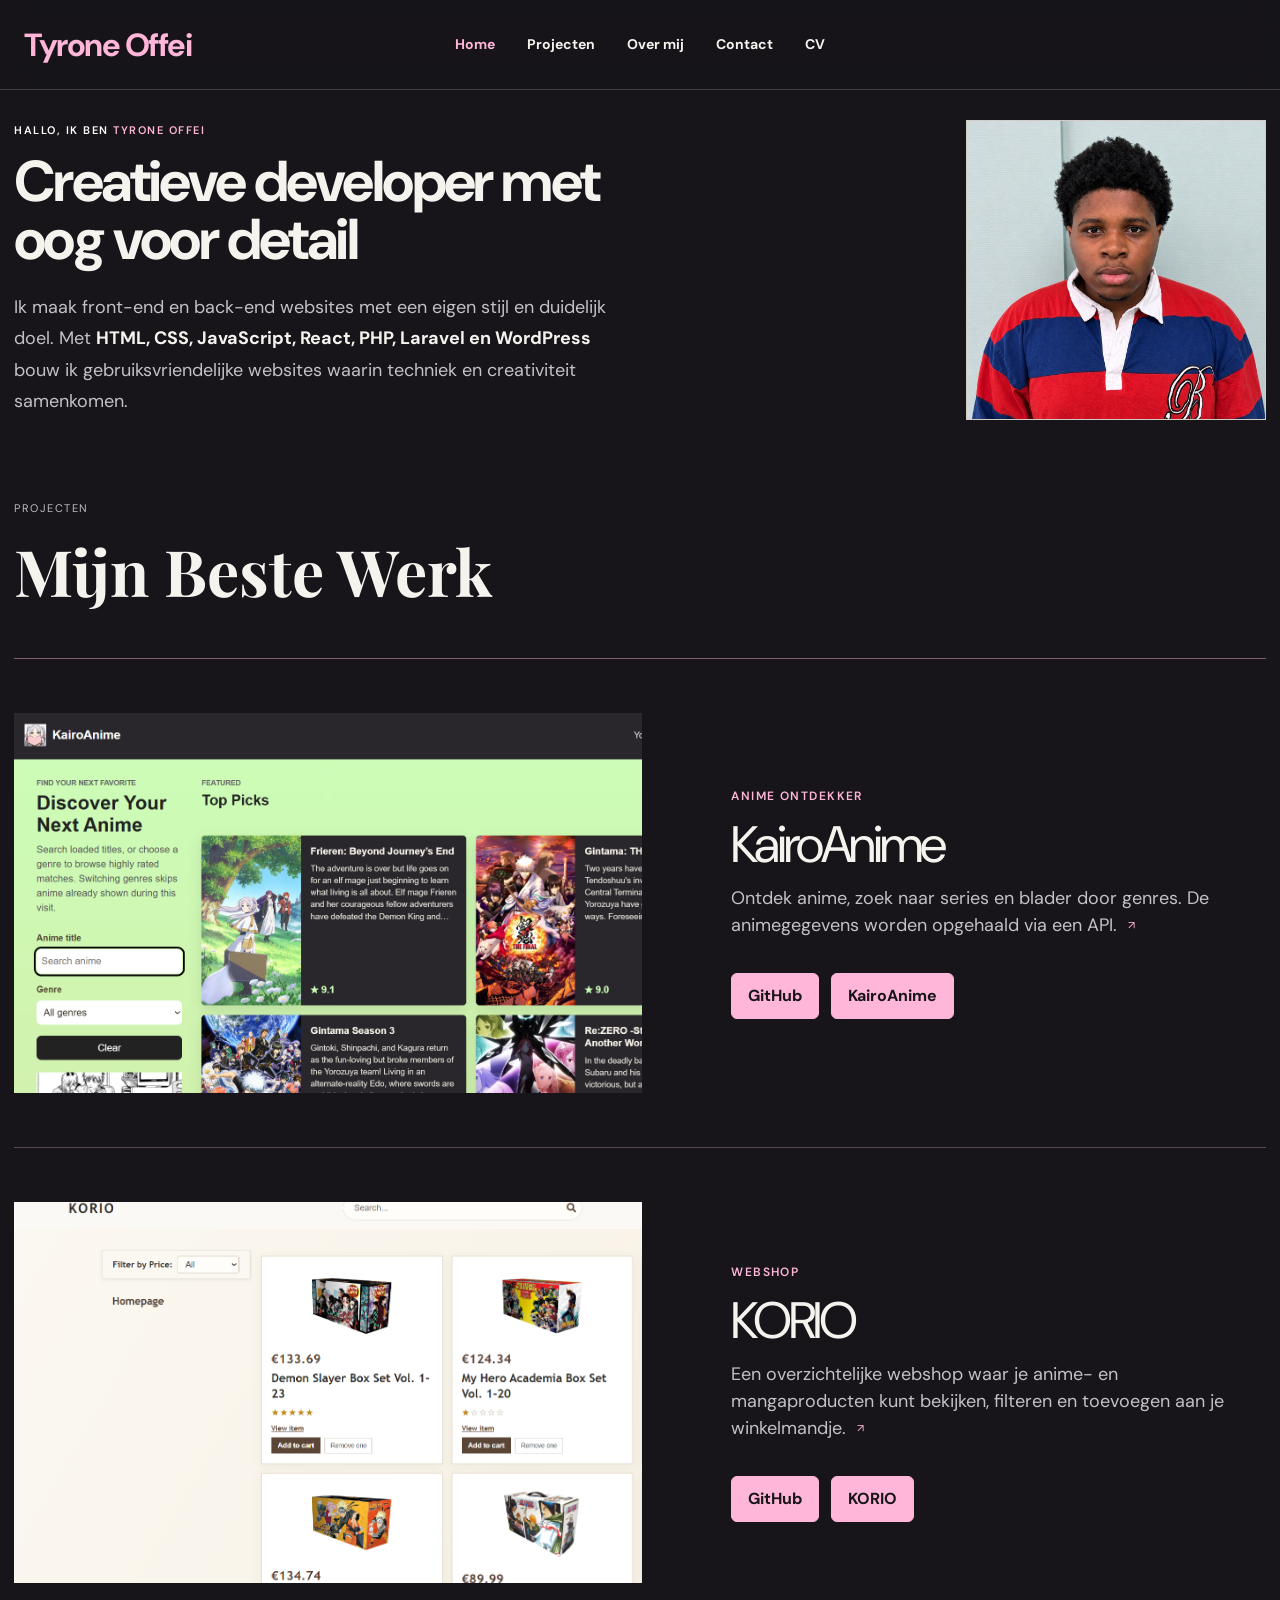
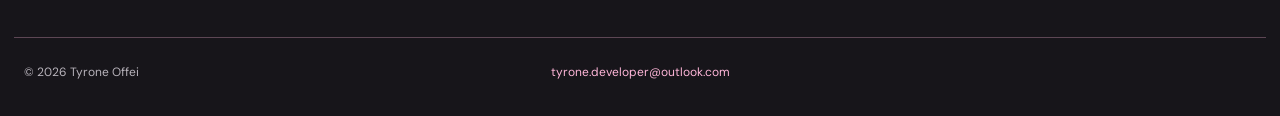
<file: index.html>
<!DOCTYPE html>
<html lang="nl">
<head>
    <meta charset="UTF-8">
    <meta name="viewport" content="width=device-width, initial-scale=1.0">
    <meta name="description" content="Portfolio van Tyrone Offei, creatieve developer met oog voor detail.">
    <title>Tyrone Offei — Portfolio</title>
    <link rel="preconnect" href="https://fonts.googleapis.com">
    <link rel="preconnect" href="https://fonts.gstatic.com" crossorigin>
    <link href="https://fonts.googleapis.com/css2?family=DM+Sans:wght@400;500;600;700&family=Playfair+Display:ital,wght@0,500;0,600;1,500&display=swap" rel="stylesheet">
    <link rel="stylesheet" href="style.css">
</head>
<body>
    <header class="header">
        <a href="index.html" class="logo">Tyrone Offei</a>
        <nav aria-label="Hoofdnavigatie">
            <a href="index.html" aria-current="page">Home</a>
            <a class="nav-accent" href="projecten.html">Projecten</a>
            <a href="over-mij.html">Over mij</a>
            <a class="nav-accent" href="contact.html">Contact</a>
            <a class="header-cv" href="img/BossCV.pdf" target="_blank" rel="noopener noreferrer">CV</a>
        </nav>
    </header>

    <main class="home-main">
        <section class="about-grid">
            <div id="over" class="intro" data-reveal>
                <p class="small-title">Hallo, ik ben <span class="intro-highlight">Tyrone Offei</span></p>
                <h1>Creatieve developer met oog voor detail</h1>
                <p>Ik maak front-end en back-end websites met een eigen stijl en duidelijk doel. Met <span class="skills-highlight">HTML, CSS, JavaScript, React, PHP, Laravel en WordPress</span> bouw ik gebruiksvriendelijke websites waarin techniek en creativiteit samenkomen.</p>
            </div>

            <article class="project project-four" data-reveal data-reveal-delay="120">
                <div class="image-placeholder">
                    <img src="img/tyrone.jpg" alt="Tyrone Offei">
                </div>
            </article>
        </section>

        <section class="projects-page home-projects" aria-labelledby="home-projects-title">
            <p class="small-title">projecten</p>
            <h2 id="home-projects-title">Mijn Beste Werk</h2>
            <div class="project-showcase">
                <article class="showcase-project">
                    <a class="showcase-project-image-frame" href="https://38696.hosts2.ma-cloud.nl/KiaroAnime/" target="_blank" rel="noopener noreferrer" aria-label="Open de KairoAnime-website">
                        <img class="showcase-project-image" src="img/kairoff.png" alt="Screenshot van KairoAnime">
                    </a>
                    <div class="showcase-project-content">
                        <p class="showcase-project-number">Anime ontdekker</p>
                        <h2>KairoAnime</h2>
                        <p>Ontdek anime, zoek naar series en blader door genres. De animegegevens worden opgehaald via een API. <button class="showcase-project-more" type="button" aria-label="Meer informatie over KairoAnime" aria-haspopup="dialog"
                            data-project-details data-title="KairoAnime"
                            data-description="KairoAnime is een website waarmee gebruikers anime kunnen ontdekken en verkennen. Je kunt zoeken naar verschillende series, door genres bladeren en animegegevens bekijken. De website maakt gebruik van een externe API om anime-informatie op te halen en dynamisch weer te geven. Hierbij ligt de nadruk op een interactieve ervaring, een overzichtelijke presentatie van de gegevens en het eenvoudig vinden van nieuwe anime om te bekijken."
                            data-technologies="HTML · CSS · JavaScript · API">↗</button></p>
                        <div class="showcase-project-links">
                            <p><a href="https://github.com/TyroneD08/KairoAnime" target="_blank" rel="noopener noreferrer">GitHub</a></p>
                            <p><a href="https://38696.hosts2.ma-cloud.nl/KiaroAnime/" data-project-preview>KairoAnime</a></p>
                        </div>
                    </div>
                </article>

                <article class="showcase-project">
                    <a class="showcase-project-image-frame" href="https://38696.hosts2.ma-cloud.nl/Korio/" target="_blank" rel="noopener noreferrer" aria-label="Open de KORIO-website">
                        <img class="showcase-project-image" src="img/korioff.png" alt="Screenshot van de KORIO-webshop">
                    </a>
                    <div class="showcase-project-content">
                        <p class="showcase-project-number">Webshop</p>
                        <h2>KORIO</h2>
                        <p>Een overzichtelijke webshop waar je anime- en mangaproducten kunt bekijken, filteren en toevoegen aan je winkelmandje. <button class="showcase-project-more" type="button" aria-label="Meer informatie over KORIO" aria-haspopup="dialog"
                            data-project-details data-title="KORIO"
                            data-description="KORIO is een overzichtelijke webshop gericht op anime- en mangaproducten. Gebruikers kunnen het assortiment bekijken, producten filteren en eenvoudig hun favoriete items toevoegen aan hun winkelmandje. Bij het ontwerp ligt de focus op een prettige gebruikerservaring, een duidelijke structuur en een moderne uitstraling die aansluit bij de animecultuur."
                            data-technologies="HTML · CSS · JavaScript">↗</button></p>
                        <div class="showcase-project-links">
                            <p><a href="https://github.com/TyroneD08/Korio" target="_blank" rel="noopener noreferrer">GitHub</a></p>
                            <p><a href="https://38696.hosts2.ma-cloud.nl/Korio/" data-project-preview>KORIO</a></p>
                        </div>
                    </div>
                </article>
            </div>
        </section>
    </main>

    
    <footer>
        <p>© <span class="current-year">2026</span> Tyrone Offei</p>
        <a class="footer-email" href="mailto:tyrone.developer@outlook.com">tyrone.developer@outlook.com</a>
    </footer>

    <script src="script.js"></script>
</body>
</html>
</file>
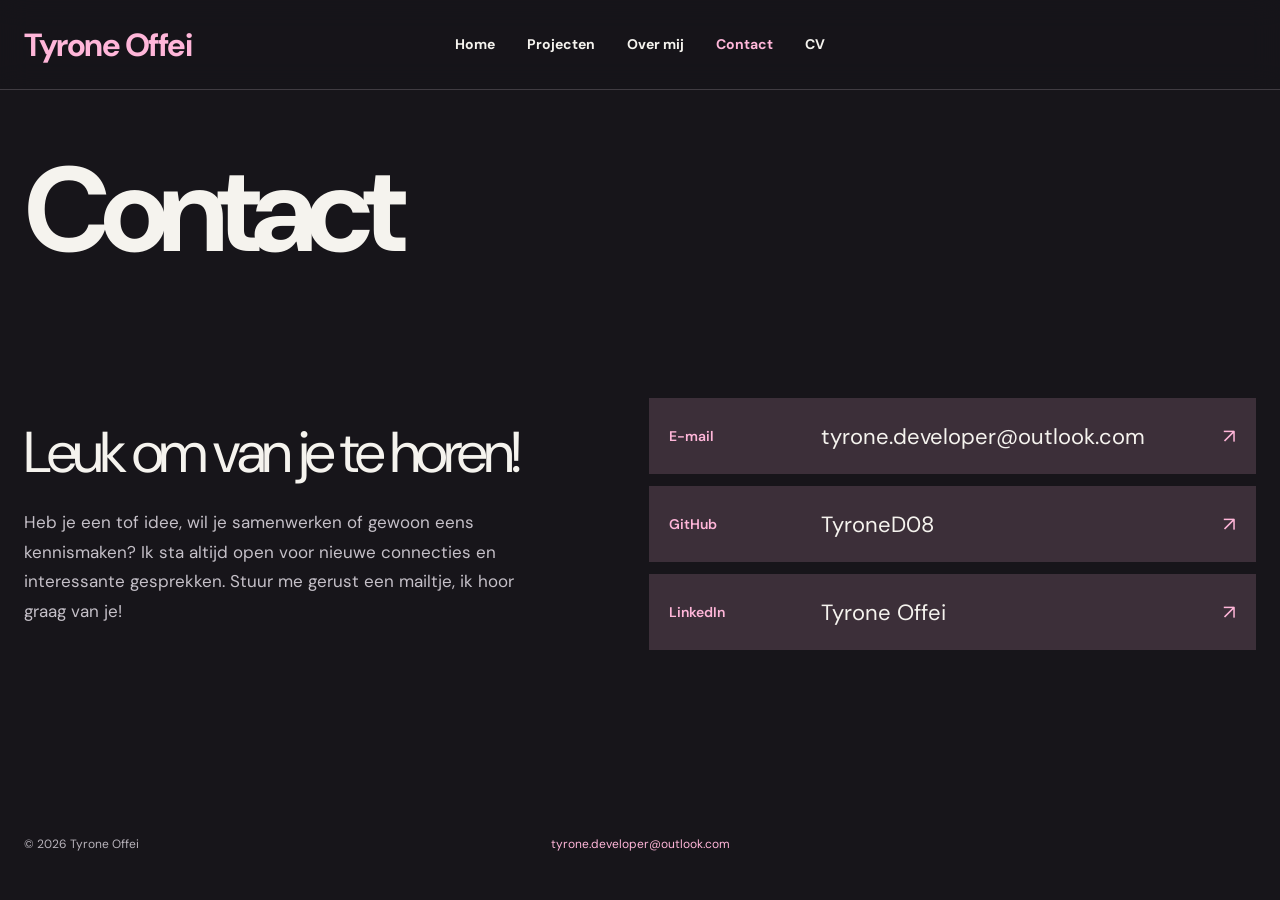
<file: contact.html>
<!DOCTYPE html>
<html lang="nl">
<head>
    <meta charset="UTF-8">
    <meta name="viewport" content="width=device-width, initial-scale=1.0">
    <meta name="description" content="Neem contact op met Tyrone Offei.">
    <title>Contact — Tyrone Offei</title>
    <link rel="preconnect" href="https://fonts.googleapis.com">
    <link rel="preconnect" href="https://fonts.gstatic.com" crossorigin>
    <link href="https://fonts.googleapis.com/css2?family=DM+Sans:wght@400;500;600;700&family=Playfair+Display:ital,wght@0,500;0,600;1,500&display=swap" rel="stylesheet">
    <link rel="stylesheet" href="style.css">
</head>
<body>
    <header class="header">
        <a href="index.html" class="logo">Tyrone Offei</a>
        <nav aria-label="Hoofdnavigatie">
            <a href="index.html">Home</a>
            <a class="nav-accent" href="projecten.html">Projecten</a>
            <a href="over-mij.html">Over mij</a>
            <a class="nav-accent" href="contact.html" aria-current="page">Contact</a>
            <a class="header-cv" href="img/BossCV.pdf" target="_blank" rel="noopener noreferrer">CV</a>
        </nav>
    </header>

    <main class="page-content">
        <section class="contact-page" aria-labelledby="contact-title">
            <h1 id="contact-title">Contact</h1>
            <div class="contact-layout">
                <div class="contact-intro">
                    <h2>Leuk om van je te horen!</h2>
                    <p>Heb je een tof idee, wil je samenwerken of gewoon eens kennismaken? Ik sta altijd open voor nieuwe connecties en interessante gesprekken. Stuur me gerust een mailtje, ik hoor graag van je!</p>
                </div>
                <div class="contact-details" aria-label="Contactgegevens">
                    <a class="contact-detail" href="mailto:tyrone.developer@outlook.com">
                        <span class="contact-detail-label">E-mail</span>
                        <span class="contact-detail-value">tyrone.developer@outlook.com</span>
                        <span class="contact-detail-arrow" aria-hidden="true">↗</span>
                    </a>
                    <a class="contact-detail" href="https://github.com/TyroneD08" target="_blank" rel="noopener noreferrer">
                        <span class="contact-detail-label">GitHub</span>
                        <span class="contact-detail-value">TyroneD08</span>
                        <span class="contact-detail-arrow" aria-hidden="true">↗</span>
                    </a>
                    <a class="contact-detail" href="https://www.linkedin.com/in/tyrone-offei-a99621439/" target="_blank" rel="noopener noreferrer">
                        <span class="contact-detail-label">LinkedIn</span>
                        <span class="contact-detail-value">Tyrone Offei</span>
                        <span class="contact-detail-arrow" aria-hidden="true">↗</span>
                    </a>
                </div>
            </div>
        </section>
    </main>

    <footer>
        <p>© <span class="current-year">2026</span> Tyrone Offei</p>
        <a class="footer-email" href="mailto:tyrone.developer@outlook.com">tyrone.developer@outlook.com</a>
    </footer>

    <script src="script.js"></script>
</body>
</html>
</file>
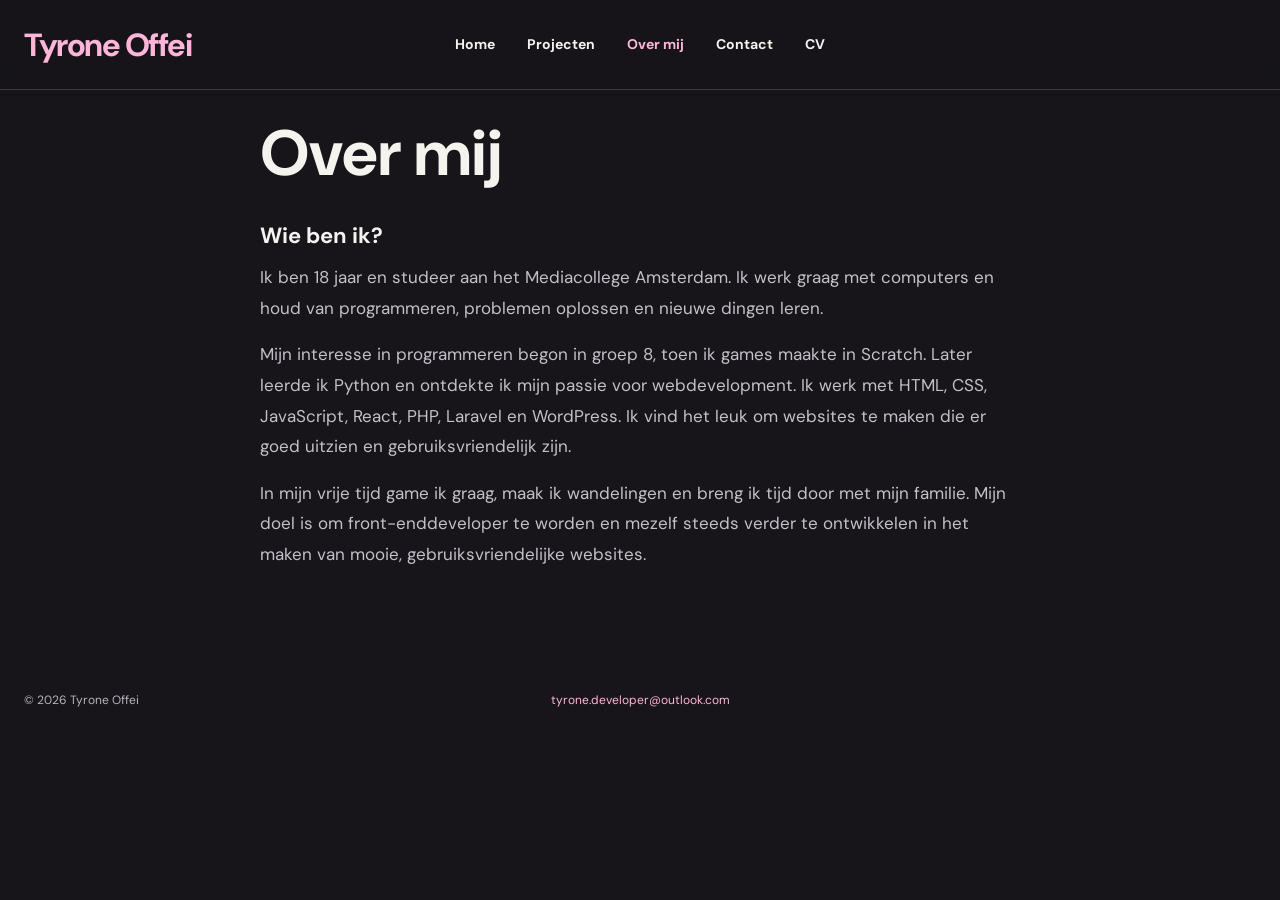
<file: over-mij.html>
<!DOCTYPE html>
<html lang="nl">
<head>
    <meta charset="UTF-8">
    <meta name="viewport" content="width=device-width, initial-scale=1.0">
    <meta name="description" content="Meer over Tyrone Offei.">
    <title>Over mij — Tyrone Offei</title>
    <link rel="preconnect" href="https://fonts.googleapis.com">
    <link rel="preconnect" href="https://fonts.gstatic.com" crossorigin>
    <link href="https://fonts.googleapis.com/css2?family=DM+Sans:wght@400;500;600;700&family=Playfair+Display:ital,wght@0,500;0,600;1,500&display=swap" rel="stylesheet">
    <link rel="stylesheet" href="style.css">
</head>
<body>
    <header class="header">
        <a href="index.html" class="logo">Tyrone Offei</a>
        <nav aria-label="Hoofdnavigatie">
            <a href="index.html">Home</a>
            <a class="nav-accent" href="projecten.html">Projecten</a>
            <a href="over-mij.html" aria-current="page">Over mij</a>
            <a class="nav-accent" href="contact.html">Contact</a>
            <a class="header-cv" href="img/BossCV.pdf" target="_blank" rel="noopener noreferrer">CV</a>
        </nav>
    </header>

    <main class="page-content">
        <article class="about-page">
            <h1>Over mij</h1>
            <h2>Wie ben ik?</h2>
            <p>Ik ben 18 jaar en studeer aan het Mediacollege Amsterdam. Ik werk graag met computers en houd van programmeren, problemen oplossen en nieuwe dingen leren.</p>
            <p>Mijn interesse in programmeren begon in groep 8, toen ik games maakte in Scratch. Later leerde ik Python en ontdekte ik mijn passie voor webdevelopment. Ik werk met HTML, CSS, JavaScript, React, PHP, Laravel en WordPress. Ik vind het leuk om websites te maken die er goed uitzien en gebruiksvriendelijk zijn.</p>
            <p>In mijn vrije tijd game ik graag, maak ik wandelingen en breng ik tijd door met mijn familie. Mijn doel is om front-enddeveloper te worden en mezelf steeds verder te ontwikkelen in het maken van mooie, gebruiksvriendelijke websites.</p>
        </article>
    </main>

    <footer>
        <p>© <span class="current-year">2026</span> Tyrone Offei</p>
        <a class="footer-email" href="mailto:tyrone.developer@outlook.com">tyrone.developer@outlook.com</a>
    </footer>

    <script src="script.js"></script>
</body>
</html>
</file>
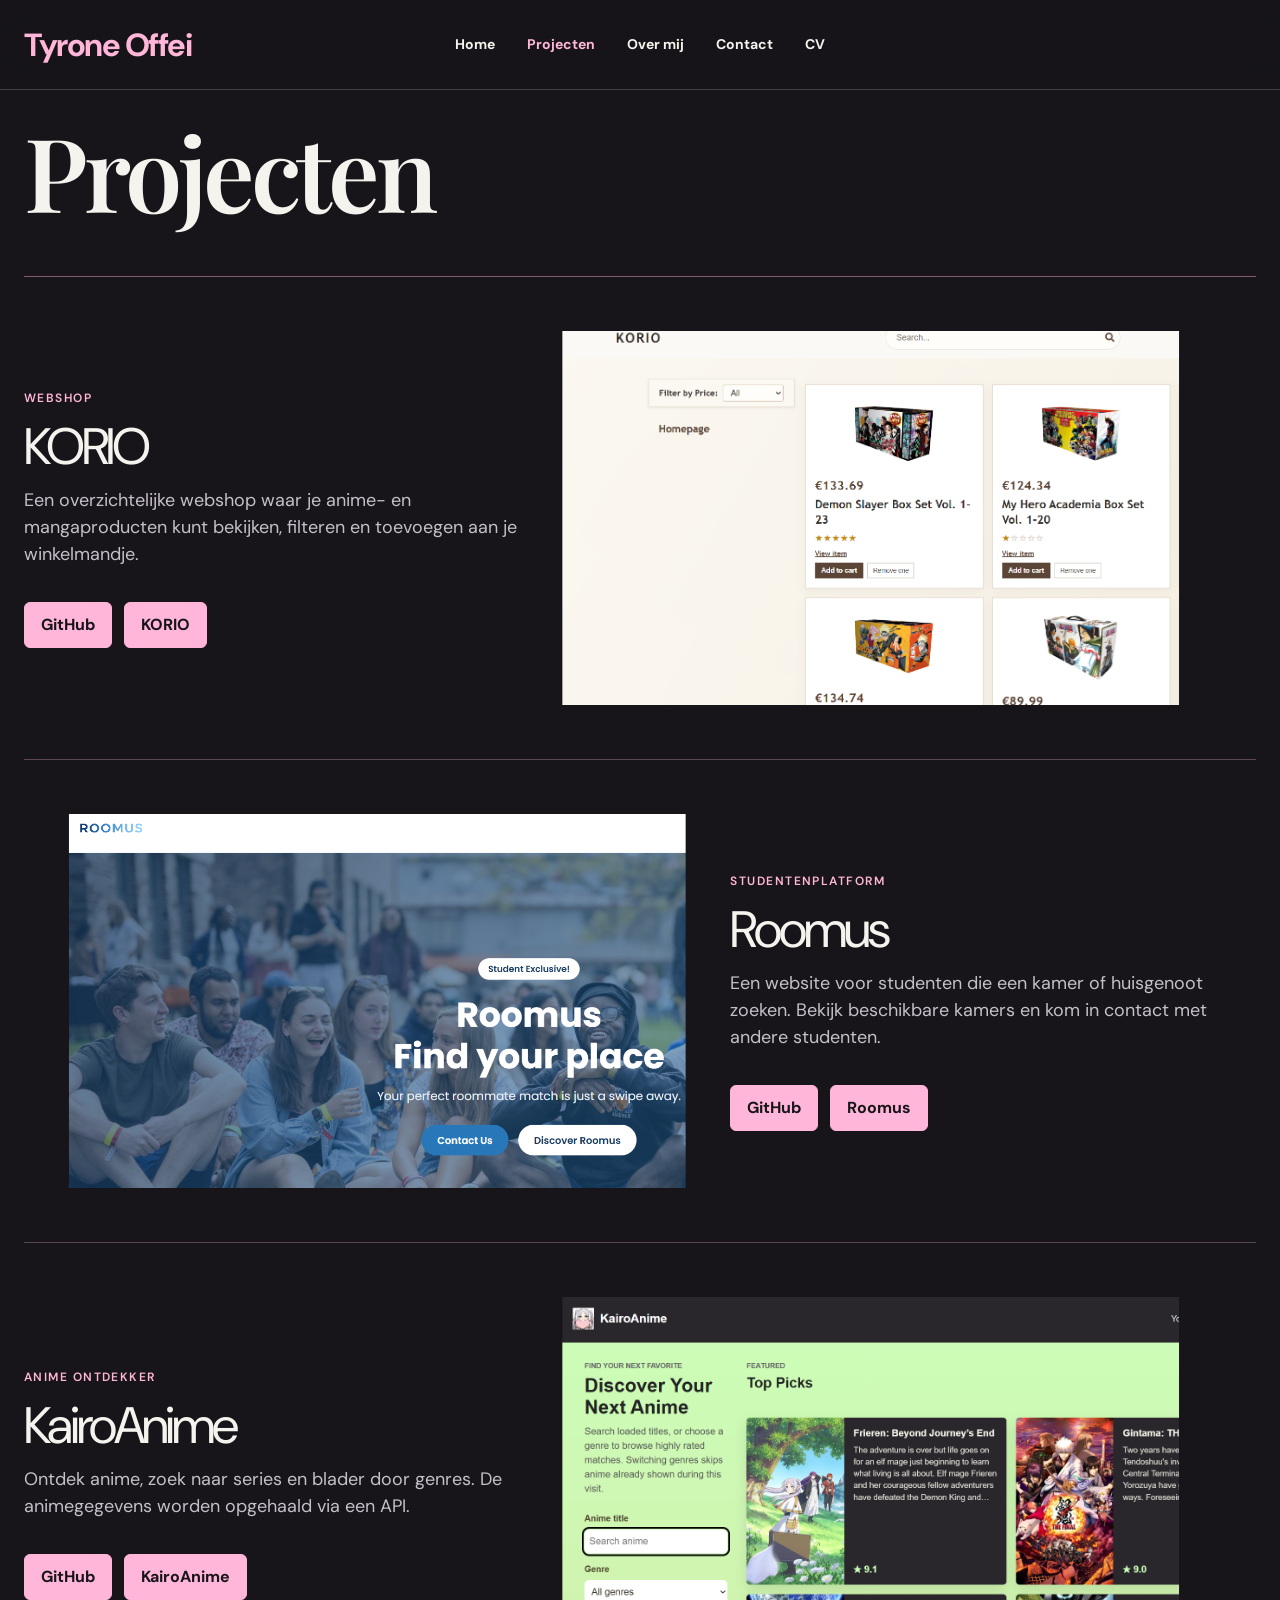
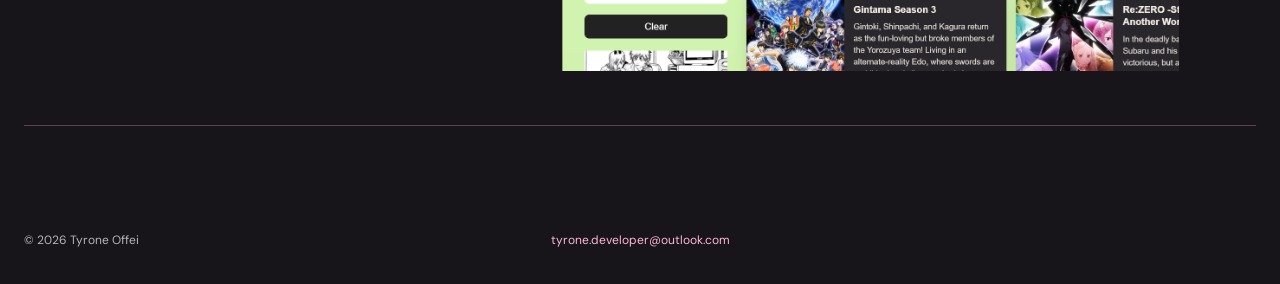
<file: projecten.html>
<!DOCTYPE html>
<html lang="nl">
<head>
    <meta charset="UTF-8">
    <meta name="viewport" content="width=device-width, initial-scale=1.0">
    <meta name="description" content="Projecten van Tyrone Offei.">
    <title>Projecten — Tyrone Offei</title>
    <link rel="preconnect" href="https://fonts.googleapis.com">
    <link rel="preconnect" href="https://fonts.gstatic.com" crossorigin>
    <link href="https://fonts.googleapis.com/css2?family=DM+Sans:wght@400;500;600;700&family=Playfair+Display:ital,wght@0,500;0,600;1,500&display=swap" rel="stylesheet">
    <link rel="stylesheet" href="style.css">
</head>
<body>
    <header class="header">
        <a href="index.html" class="logo">Tyrone Offei</a>
        <nav aria-label="Hoofdnavigatie">
            <a href="index.html">Home</a>
            <a class="nav-accent" href="projecten.html" aria-current="page">Projecten</a>
            <a href="over-mij.html">Over mij</a>
            <a class="nav-accent" href="contact.html">Contact</a>
            <a class="header-cv" href="img/BossCV.pdf" target="_blank" rel="noopener noreferrer">CV</a>
        </nav>
    </header>

    <main class="page-content projects-content">
        <section class="projects-page" aria-labelledby="projects-title">
            <h1 id="projects-title">Projecten</h1>
            <div class="project-showcase">
                <article class="showcase-project">
                    <a class="showcase-project-image-frame" href="https://38696.hosts2.ma-cloud.nl/Korio/" target="_blank" rel="noopener noreferrer" aria-label="Open de KORIO-website">
                        <img class="showcase-project-image" src="img/korioff.png" alt="Screenshot van de KORIO-webshop">
                    </a>
                    <div class="showcase-project-content">
                        <p class="showcase-project-number">Webshop</p>
                        <h2>KORIO</h2>
                        <p>Een overzichtelijke webshop waar je anime- en mangaproducten kunt bekijken, filteren en toevoegen aan je winkelmandje.</p>
                        <div class="showcase-project-links">
                            <p><a href="https://github.com/TyroneD08/Korio" rel="noopener noreferrer">GitHub</a></p>
                            <p><a href="https://38696.hosts2.ma-cloud.nl/Korio/" rel="noopener noreferrer">KORIO</a></p>
                        </div>
                    </div>
                </article>

                <article class="showcase-project">
                    <a class="showcase-project-image-frame" href="https://38696.hosts2.ma-cloud.nl/RoomusRemodel/" target="_blank" rel="noopener noreferrer" aria-label="Open de Roomus-website">
                        <img class="showcase-project-image showcase-project-image--roomus" src="img/roomusff.png" alt="Screenshot van Roomus">
                    </a>
                    <div class="showcase-project-content">
                        <p class="showcase-project-number">Studentenplatform</p>
                        <h2>Roomus</h2>
                        <p>Een website voor studenten die een kamer of huisgenoot zoeken. Bekijk beschikbare kamers en kom in contact met andere studenten.</p>
                        <div class="showcase-project-links">
                            <p><a href="https://github.com/TyroneD08/RoomusRemodel"  rel="noopener noreferrer">GitHub</a></p>
                            <p><a href="https://38696.hosts2.ma-cloud.nl/RoomusRemodel/" rel="noopener noreferrer">Roomus</a></p>
                        </div>
                    </div>
                </article>

                <article class="showcase-project">
                    <a class="showcase-project-image-frame" href="https://38696.hosts2.ma-cloud.nl/KiaroAnime/"  rel="noopener noreferrer" aria-label="Open de KairoAnime-website">
                        <img class="showcase-project-image" src="img/kairoff.png" alt="Screenshot van KairoAnime">
                    </a>
                    <div class="showcase-project-content">
                        <p class="showcase-project-number">Anime ontdekker</p>
                        <h2>KairoAnime</h2>
                        <p>Ontdek anime, zoek naar series en blader door genres. De animegegevens worden opgehaald via een API.</p>
                        <div class="showcase-project-links">
                            <p><a href="https://github.com/TyroneD08/KairoAnime" rel=" noopener noreferrer">GitHub</a></p>
                            <p><a href="https://38696.hosts2.ma-cloud.nl/KiaroAnime/" rel="noopener noreferrer">KairoAnime</a></p>
                        </div>
                    </div>
                </article>
            </div>
        </section>
    </main>

    <footer>
        <p>© <span class="current-year">2026</span> Tyrone Offei</p>
        <a class="footer-email" href="mailto:tyrone.developer@outlook.com">tyrone.developer@outlook.com</a>
    </footer>

    <script src="script.js"></script>
</body>
</html>
</file>
<file: style.css>
/* =========================
   BASIS
========================= */

* {
    box-sizing: border-box;
}

html {
    scroll-behavior: smooth;
}

body {
    margin: 0;
    background: #17151a;
    color: #f5f3ee;

    font-family: "DM Sans", Arial, sans-serif;

    line-height: 1.5;
}

a {
    color: inherit;
    text-decoration: none;
}


/* =========================
   HEADER
========================= */

.header {
    position: sticky;
    top: 0;
    z-index: 100;
    width: 100%;
    max-width: none;
    margin: 0;
    padding: 0 max(24px, calc((100% - 1400px) / 2));
    min-height: 90px;
    display: grid;
    grid-template-columns: 1fr auto 1fr;
    align-items: center;
    background: rgba(23, 21, 26, 0.78);
    backdrop-filter: blur(14px);
    border-bottom: 1px solid #403c42;
}


.logo {
    font-family: "DM Sans", "Arial Black", Arial, sans-serif;
    font-size: 32px;
    font-weight: 700;
    letter-spacing: -1.5px;
    color: #ffb6d9;
}


nav {
    display: flex;

    gap: 32px;

    font-size: 14px;
    font-weight: 700;
}


nav a {
    color: #f5f3ee;
    transition: color 0.2s ease;
}

nav a:hover,
nav a[aria-current="page"] {
    color: #ffb6d9;
}

.smiley {
    justify-self: end;

    font-size: 20px;
}


/* =========================
   MAIN
========================= */

main {
    width: calc(100% - 48px);
    max-width: 1400px;

    margin: 0 auto;
}

.page-content {
    min-height: 50vh;
    padding: 30px 0 80px;
}

.page-content h1 {
    margin: 0 0 24px;
    font-family: "Playfair Display", Georgia, serif;
    font-size: clamp(36px, 5vw, 64px);
    font-weight: 500;
    line-height: 1.05;
}

.about-page {
    max-width: 760px;
    margin: 0 auto;
    min-width: 0;
}

.about-page h1 {
    font-family: "DM Sans", Arial, sans-serif;
    font-weight: 700;
}

.about-page h2 {
    margin: 32px 0 10px;
    color: #f5f3ee;
    font-size: 22px;
    font-weight: 700;
}

.about-page p {
    margin: 0 0 16px;
    color: #c5c0c8;
    font-size: 17px;
    line-height: 1.8;
}

.contact-page {
    padding: 30px 0 80px;
}

.contact-page > h1 {
    margin: 0;
    font-family: "DM Sans", Arial, sans-serif;
    font-size: clamp(64px, 10vw, 120px);
    font-weight: 700;
    letter-spacing: -0.08em;
    line-height: 1;
}

.contact-layout {
    display: grid;
    grid-template-columns: minmax(0, 0.9fr) minmax(0, 1.1fr);
    gap: clamp(48px, 10vw, 150px);
    align-items: center;
    margin-top: clamp(70px, 10vw, 130px);
}

.contact-intro h2 {
    max-width: 620px;
    margin: 0 0 22px;
    font-size: clamp(34px, 4.5vw, 60px);
    font-weight: 400;
    letter-spacing: -0.06em;
    line-height: 1.12;
}

.contact-intro p {
    max-width: 520px;
    margin: 0;
    color: #c5c0c8;
    font-size: 17px;
    line-height: 1.75;
}

.contact-details {
    display: grid;
    gap: 12px;
}

.contact-detail {
    display: grid;
    grid-template-columns: minmax(70px, 0.35fr) minmax(0, 1fr) auto;
    align-items: center;
    gap: 18px;
    min-height: 76px;
    padding: 16px 20px;
    background: rgba(255, 182, 217, 0.16);
    transition: background-color 0.2s ease;
}

a.contact-detail:hover,
a.contact-detail:focus-visible {
    background: rgba(255, 182, 217, 0.24);
}

.contact-detail-label {
    color: #ffb6d9;
    font-size: 14px;
    font-weight: 600;
}

.contact-detail-value {
    color: #f5f3ee;
    font-size: clamp(16px, 1.8vw, 22px);
    overflow-wrap: anywhere;
}

.contact-detail-arrow {
    color: #ffb6d9;
    font-size: 20px;
    transition: transform 0.2s ease;
}

a.contact-detail:hover .contact-detail-arrow,
a.contact-detail:focus-visible .contact-detail-arrow {
    transform: translate(3px, -3px);
}

a.contact-detail:focus-visible {
    outline: 2px solid #ffb6d9;
    outline-offset: 4px;
}

.projects-page > h1 {
    margin-bottom: 36px;
}

.projects-content .projects-page > h1 {
    margin: 0;
    font-family: "Playfair Display", Georgia, serif;
    font-size: clamp(56px, 8vw, 108px);
    font-weight: 600;
    letter-spacing: -0.04em;
    line-height: 1;
    color: #f5f3ee;
}

.project-showcase {
    margin-top: 54px;
    border-top: 1px solid rgba(255, 182, 217, 0.45);
}

.showcase-project {
    display: grid;
    grid-template-columns: minmax(0, 1.08fr) minmax(0, 0.92fr);
    align-items: center;
    gap: clamp(36px, 7vw, 110px);
    padding: 54px 0;
    border-bottom: 1px solid rgba(255, 182, 217, 0.3);
}

.showcase-project:nth-child(odd) .showcase-project-image-frame {
    grid-column: 2;
    transform: translateX(clamp(-88px, -6vw, -40px));
}

.showcase-project:nth-child(even) .showcase-project-image-frame {
    transform: translateX(clamp(24px, 3.5vw, 52px));
}

.showcase-project:nth-child(odd) .showcase-project-content {
    grid-column: 1;
    grid-row: 1;
}

.showcase-project:nth-child(odd) {
    grid-template-columns: minmax(0, 0.92fr) minmax(0, 1.08fr);
}

.home-projects .showcase-project .showcase-project-image-frame {
    grid-column: 1;
    transform: none;
}

.home-projects .showcase-project .showcase-project-content {
    grid-column: 2;
    grid-row: 1;
}

.home-projects .showcase-project:nth-child(odd) {
    grid-template-columns: minmax(0, 1.08fr) minmax(0, 0.92fr);
}

.showcase-project-image-frame {
    display: block;
    aspect-ratio: 1.65 / 1;
    overflow: hidden;
}

.showcase-project-image {
    display: block;
    width: 100%;
    height: 100%;
    object-fit: cover;
}

.showcase-project-image--roomus {
    object-position: center 25%;
}

.showcase-project-content > .showcase-project-number {
    margin: 0 0 12px;
    color: #ffb6d9;
    font-size: 12px;
    font-weight: 600;
    letter-spacing: 0.12em;
    text-transform: uppercase;
}

.showcase-project-content h2 {
    margin: 0 0 12px;
    font-size: clamp(36px, 4vw, 64px);
    font-weight: 400;
    letter-spacing: -0.06em;
    line-height: 1.1;
    color: #f5f3ee;
}

.showcase-project-content > p {
    margin: 0;
    max-width: 600px;
    color: #c5c0c8;
    font-size: 18px;
}

.showcase-project-more {
    display: inline;
    margin-left: 6px;
    padding: 0;
    border: 0;
    background: transparent;
    color: #ffb6d9;
    font: inherit;
    font-size: 0.62em;
    vertical-align: 0.2em;
    cursor: pointer;
    transition: color 0.2s ease, transform 0.2s ease;
}

.showcase-project-more:hover,
.showcase-project-more:focus-visible {
    transform: translate(2px, -2px);
    color: #fff;
}

.showcase-project-more:focus-visible {
    outline: 2px solid #ffb6d9;
    outline-offset: 3px;
}

.project-detail-dialog {
    position: fixed;
    width: min(760px, calc(100% - 32px));
    max-width: none;
    max-height: min(90vh, 620px);
    padding: 56px 36px 36px;
    overflow: auto;
    border: 0;
    background: #ffe3ef;
    color: #17151a;
}

.project-detail-dialog::backdrop {
    background: rgba(0, 0, 0, 0.72);
}

.project-preview-dialog {
    position: fixed;
    width: min(1100px, calc(100% - 32px));
    max-width: none;
    max-height: 90vh;
    padding: 56px 20px 20px;
    overflow: auto;
    border: 0;
    background: #17151a;
}

.project-preview-dialog::backdrop {
    background: rgba(0, 0, 0, 0.72);
}

.project-preview-frame {
    display: block;
    width: 100%;
    height: min(72vh, 720px);
    border: 0;
    background: #fff;
}

.project-detail-close {
    position: absolute;
    top: 14px;
    right: 16px;
    padding: 0 4px;
    border: 0;
    background: transparent;
    color: inherit;
    font: inherit;
    font-size: 30px;
    line-height: 1;
    cursor: pointer;
}

.project-detail-copy h2 {
    margin: 0 0 12px;
    font-size: clamp(24px, 4vw, 30px);
    line-height: 1.15;
}

.project-detail-description,
.project-detail-technologies {
    margin: 0;
    color: #424b41;
    font-size: 16px;
    line-height: 1.55;
}

.project-detail-technologies {
    margin-top: 16px;
    color: #17151a;
    font-weight: 600;
}

.showcase-project-links {
    display: flex;
    flex-wrap: wrap;
    gap: 12px;
    margin-top: 34px;
}

.showcase-project-links p {
    width: fit-content;
    margin: 0;
    color: #f5f3ee;
}

.showcase-project-links a {
    display: inline-block;
    padding: 10px 16px;
    border: 1px solid #ffb6d9;
    border-radius: 6px;
    background: #ffb6d9;
    color: #17151a;
    font-weight: 700;
    text-decoration: none;
    transition: background-color 0.2s ease, color 0.2s ease;
}

.showcase-project-links a:hover,
.showcase-project-links a:focus-visible {
    background: transparent;
    color: #ffb6d9;
}

.showcase-project-links a:focus-visible {
    outline: 2px solid #ffb6d9;
    outline-offset: 3px;
}

@media (max-width: 760px) {
    .project-showcase {
        margin-top: 34px;
    }

    .showcase-project {
        grid-template-columns: minmax(0, 1fr);
        gap: 24px;
        padding: 36px 0;
    }

    .showcase-project:nth-child(odd) {
        grid-template-columns: minmax(0, 1fr);
    }

    .showcase-project .showcase-project-image-frame,
    .showcase-project .showcase-project-content {
        grid-column: 1;
    }

    .showcase-project:nth-child(odd) .showcase-project-image-frame,
    .showcase-project:nth-child(even) .showcase-project-image-frame {
        grid-column: 1;
        transform: none;
    }

    .showcase-project:nth-child(odd) .showcase-project-content {
        grid-column: 1;
        grid-row: auto;
    }

    .home-projects .showcase-project .showcase-project-image-frame,
    .home-projects .showcase-project .showcase-project-content {
        grid-column: 1;
    }

    .home-projects .showcase-project .showcase-project-image-frame {
        transform: none;
    }

    .home-projects .showcase-project .showcase-project-content {
        grid-row: auto;
    }

    .showcase-project-content h2 {
        font-size: clamp(32px, 7vw, 40px);
    }

    .showcase-project-content > p {
        font-size: 16px;
    }

    .showcase-project-links {
        margin-top: 24px;
    }

    .project-detail-dialog {
        padding: 52px 20px 24px;
    }
}

.home-projects > h2 {
    margin: 0 0 36px;
    font-family: "Playfair Display", Georgia, serif;
    font-size: clamp(36px, 5vw, 64px);
    font-weight: 700;
    line-height: 1.05;
}

.flip-card {
    width: 100%;
    aspect-ratio: 1 / 1;
    perspective: 1000px;
    transition: transform 180ms ease, filter 180ms ease;
}

.flip-card:hover,
.flip-card:focus-visible {
    transform: translateY(-4px);
    filter: drop-shadow(0 12px 18px rgba(0, 0, 0, 0.28));
}

.flip-card-inner {
    position: relative;
    width: 100%;
    height: 100%;
    text-align: center;
    transform-style: preserve-3d;
    transition: transform 700ms ease;
}

.flip-card.is-flipped .flip-card-inner {
    transform: rotateY(180deg);
}

.flip-card-front,
.flip-card-back {
    position: absolute;
    inset: 0;
    overflow: hidden;
    border-radius: 12px;
    backface-visibility: hidden;
    -webkit-backface-visibility: hidden;
}

.flip-card-front img {
    display: block;
    width: 100%;
    height: 100%;
    object-fit: cover;
}

.flip-card-back {
    display: flex;
    flex-direction: column;
    align-items: stretch;
    justify-content: space-between;
    overflow-y: auto;
    padding: 20px;
    background-color: #17151a;
    background-image:
        linear-gradient(145deg, rgba(23, 21, 26, 0.78), rgba(23, 21, 26, 0.66)),
        var(--project-image);
    background-position: center;
    background-size: cover;
    color: #f5f3ee;
    transform: rotateY(180deg);
}

.flip-card--korio {
    --project-image: url("img/gogogo.png");
    --project-accent: #f2cf70;
}

.flip-card--coming-yellow {
    --project-image: url("img/roomuss.png");
    --project-accent: #ff8f79;
}

.flip-card--roomus {
    --project-image: url("img/generated.jpg");
    --project-accent: #c3a0ff;
}

.project-card-copy {
    text-align: left;
}

.flip-card-back h2 {
    margin: 0 0 8px;
    font-family: "DM Sans", Arial, sans-serif;
    font-size: clamp(20px, 2vw, 28px);
    font-weight: 500;
    color: var(--project-accent, #ffb6d9);
}

.flip-card-back p {
    margin: 0;
    color: #f0ebf0;
    font-size: 14px;
}

.flip-card-back .project-card-technologies {
    margin-top: 12px;
    font-size: 15px;
    line-height: 1.5;
}

.project-card-technologies strong {
    font-weight: 600;
}

.project-card-links {
    display: flex;
    flex-wrap: wrap;
    justify-content: space-between;
    gap: 12px;
    margin-top: 20px;
}

.project-card-links a {
    border-bottom: 1px solid var(--project-accent, #ffb6d9);
    font-size: 14px;
}

.project-card-links a:hover,
.project-card-links a:focus-visible {
    color: var(--project-accent, #ffb6d9);
}

@media (prefers-reduced-motion: reduce) {
    .flip-card,
    .flip-card-inner {
        transition: none;
    }
}

.project-info h2 a:hover {
    opacity: 0.6;
}


/* =========================
   PROJECTEN
========================= */

.projects {
    display: grid;

    gap: 20px;
}


.about-grid {
    display: grid;
    grid-template-columns: 1.35fr 0.65fr;
    gap: 20px;
    align-items: center;
    padding: 30px 0 80px;
}

.home-main {
    position: relative;
    isolation: isolate;
    width: 100%;
    max-width: none;
    padding-right: max(14px, calc((100% - 1400px) / 2));
    padding-left: max(14px, calc((100% - 1400px) / 2));
    overflow: hidden;
    color: #f5f3ee;
}

.home-main .intro > p:not(.small-title),
.home-main .middle-items p {
    color: #c5c0c8;
}

.home-main .small-title,
.home-main .middle-items span {
    color: #c1bac5;
}

.home-main .project-info span {
    color: #ffb6d9;
}

.home-main .middle-items > div {
    border-color: transparent;
}

.home-main .middle-heading h2 {
    color: #f5f3ee;
}

.home-main .about-grid {
    padding-bottom: 80px;
}

.home-main .middle-section {
    padding-bottom: 80px;
}

@media (max-width: 600px) {
    .home-main {
        padding-right: 14px;
        padding-left: 14px;
    }
}

.has-scroll-reveal [data-reveal] {
    opacity: 0;
    transform: translateY(18px);
    transition: opacity 650ms ease, transform 650ms cubic-bezier(0.2, 0.7, 0.2, 1);
    transition-delay: var(--reveal-delay, 0ms);
}

.has-scroll-reveal [data-reveal].is-visible {
    opacity: 1;
    transform: translateY(0);
}

[data-reveal-delay="80"] {
    --reveal-delay: 80ms;
}

[data-reveal-delay="120"] {
    --reveal-delay: 120ms;
}

[data-reveal-delay="160"] {
    --reveal-delay: 160ms;
}

[data-reveal-delay="240"] {
    --reveal-delay: 240ms;
}

@media (prefers-reduced-motion: reduce) {
    .has-scroll-reveal [data-reveal] {
        opacity: 1;
        transform: none;
        transition: none;
    }
}


/* =========================
   PROJECT CARD
========================= */

.project {
    min-width: 0;
}


.image-placeholder {
    width: 100%;
    aspect-ratio: 3.75 / 3;
    background: #e3e0d8;
    border: 1px solid #d1cdc5;
    position: relative;
    overflow: hidden;
}

.image-placeholder img {
    display: block;
    position: absolute;
    inset: 0;
    width: 100%;
    height: 100%;
    object-fit: cover;
}


.project-four .image-placeholder {
    width: 100%;
    aspect-ratio: 1 / 1;
}

.project-four {
    justify-self: end;
    height: auto;
    width: 300px;
}

.project-row .image-placeholder {
    aspect-ratio: 1 / 1;
}

/* =========================
   PROJECT INFO
========================= */

.project-info {
    padding-top: 12px;

    display: flex;

    justify-content: space-between;

    align-items: baseline;

    gap: 15px;
}


.project-info span {
    color: #ffb6d9;

    font-size: 11px;


    letter-spacing: 1px;
}


.project-info h2 {
    margin: 0;

    font-size: 15px;

    font-weight: 500;
}


/* =========================
   ONDERSTE GRID
========================= */

.project-row {
    display: grid;
    grid-template-columns: repeat(3, minmax(0, 1fr));
    gap: 20px;
    align-items: start;
    padding-bottom: 90px;
    border-bottom: 1px solid rgba(255, 182, 217, 0.35);
}

.middle-section {
    display: grid;
    grid-template-columns: 1fr 2fr;
    gap: 20px;
    padding: 0 0 80px;
}

.middle-heading h2 {
    max-width: 520px;
    margin: 0;
    font-family: "Playfair Display", Georgia, serif;
    font-size: clamp(28px, 3vw, 46px);
    line-height: 1.08;
    font-weight: 500;
}

.middle-items {
    display: grid;
    grid-template-columns: repeat(3, minmax(0, 1fr));
    gap: 20px;
}

.middle-items > div {
    padding-top: 12px;
    border-top: 1px solid #514852;
}

.middle-items span {
    color: #c1bac5;
    font-size: 11px;
    letter-spacing: 1px;
}

.middle-items h3 {
    margin: 22px 0 10px;
    font-size: 16px;
    font-weight: 500;
}

.middle-items p {
    margin: 0;
    color: #c5c0c8;
    font-size: 14px;
}

/* =========================
   INTRO
========================= */

.intro {
    max-width: 760px;
    padding-right: 40px;
}


.small-title {
    margin: 0 0 20px;

    color: #c1bac5;

    font-size: 11px;

    text-transform: uppercase;

    letter-spacing: 1.5px;
}


.intro h1 {
    margin: 0 0 22px;
    max-width: 620px;
    font-family: "DM Sans", Arial, sans-serif;
    font-size: clamp(42px, 4.5vw, 68px);
    line-height: 1.02;
    font-weight: 700;
    letter-spacing: -0.045em;
}

.intro-highlight {
    color: #ffb6d9;
}

.skills-highlight {
    color: #f5f3ee;
    font-weight: 700;
}


.intro > p:not(.small-title) {
    max-width: 620px;
    margin: 0;
    font-family: "DM Sans", Arial, sans-serif;
    color: #c5c0c8;
    font-size: 18px;
    line-height: 1.75;
}

.intro .small-title {
    margin-bottom: 14px;
    color: #fff;
    font-weight: 600;
}


.contact-link {
    display: inline-block;

    margin-top: 18px;

    padding-bottom: 4px;

    border-bottom: 1px solid #171717;

    font-size: 14px;
}


.contact-link:hover {
    opacity: 0.5;
}


/* =========================
   FOOTER
========================= */

footer {
    width: calc(100% - 48px);
    max-width: 1400px;

    margin: 0 auto;

    padding: 25px 0 35px;

    display: grid;
    grid-template-columns: 1fr auto 1fr;
    align-items: center;
    gap: 20px;

    color: #b8b3bb;

    font-size: 12px;
}

footer p {
    margin: 0;
}

footer .footer-email {
    grid-column: 2;
    color: #ffb6d9;
    text-align: center;
}

footer .footer-email:hover,
footer .footer-email:focus-visible {
    color: #fff;
}


footer a:hover {
    opacity: 0.5;
}


/* =========================
   TABLET
========================= */

@media (max-width: 850px) {

    .header {
        grid-template-columns: auto 1fr;
        gap: 24px;
    }

    nav {
        justify-self: end;
        gap: clamp(14px, 2.5vw, 24px);
        font-size: clamp(12px, 1.7vw, 14px);
    }

    .project-row {
        grid-template-columns: 1fr 1fr;
    }


    .about-grid {
        grid-template-columns: 1fr 1fr;
    }

    .middle-section {
        grid-template-columns: 1fr;
    }

    .intro {
        padding-right: 0;
    }

}

@media (max-width: 760px) {
    .header {
        grid-template-columns: minmax(0, 1fr);
        justify-items: start;
        gap: 10px;
        padding: 14px 18px;
    }

    nav {
        grid-column: 1;
        grid-row: 2;
        justify-self: stretch;
        width: 100%;
        gap: clamp(8px, 2.5vw, 18px);
        font-size: clamp(11px, 2.8vw, 14px);
    }

    .contact-layout {
        grid-template-columns: minmax(0, 1fr);
        gap: 36px;
        margin-top: 56px;
    }
}


/* =========================
   MOBIEL
========================= */

@media (max-width: 600px) {

    .header,
    main,
    footer {
        width: calc(100% - 28px);
    }


    .header {
        width: 100%;
        padding: 14px;
    }


    .logo {
        font-size: clamp(24px, 7vw, 28px);
    }


    .about-grid,
    .middle-section,
    .project-row {
        grid-template-columns: 1fr;
        gap: 35px;
    }

    .about-grid {
        padding-top: 20px;
        padding-bottom: 60px;
    }

    .project-row {
        padding-bottom: 0;
    }

    .middle-items {
        grid-template-columns: 1fr;
        gap: 28px;
    }

    .image-placeholder {
        aspect-ratio: 1 / 1;
    }

    .project-four {
        width: min(100%, 300px);
        justify-self: center;
    }


    footer {
        grid-template-columns: 1fr;
        justify-items: center;
        text-align: center;
    }

    footer .footer-email {
        grid-column: 1;
    }

    .project-showcase {
        margin-top: 34px;
    }

    .showcase-project {
        grid-template-columns: 1fr;
        gap: 24px;
        padding: 32px 0;
    }

    .showcase-project-content h2 {
        font-size: 40px;
    }

    .showcase-project-content > p {
        font-size: 16px;
    }

    .showcase-project-links {
        margin-top: 24px;
    }

    .contact-page {
        padding: 30px 0 60px;
    }

    .contact-intro h2 {
        font-size: clamp(30px, 9vw, 38px);
    }

    .contact-detail {
        grid-template-columns: minmax(56px, auto) minmax(0, 1fr) auto;
        gap: 10px;
        min-height: 68px;
        padding: 14px;
    }

}
</file>
